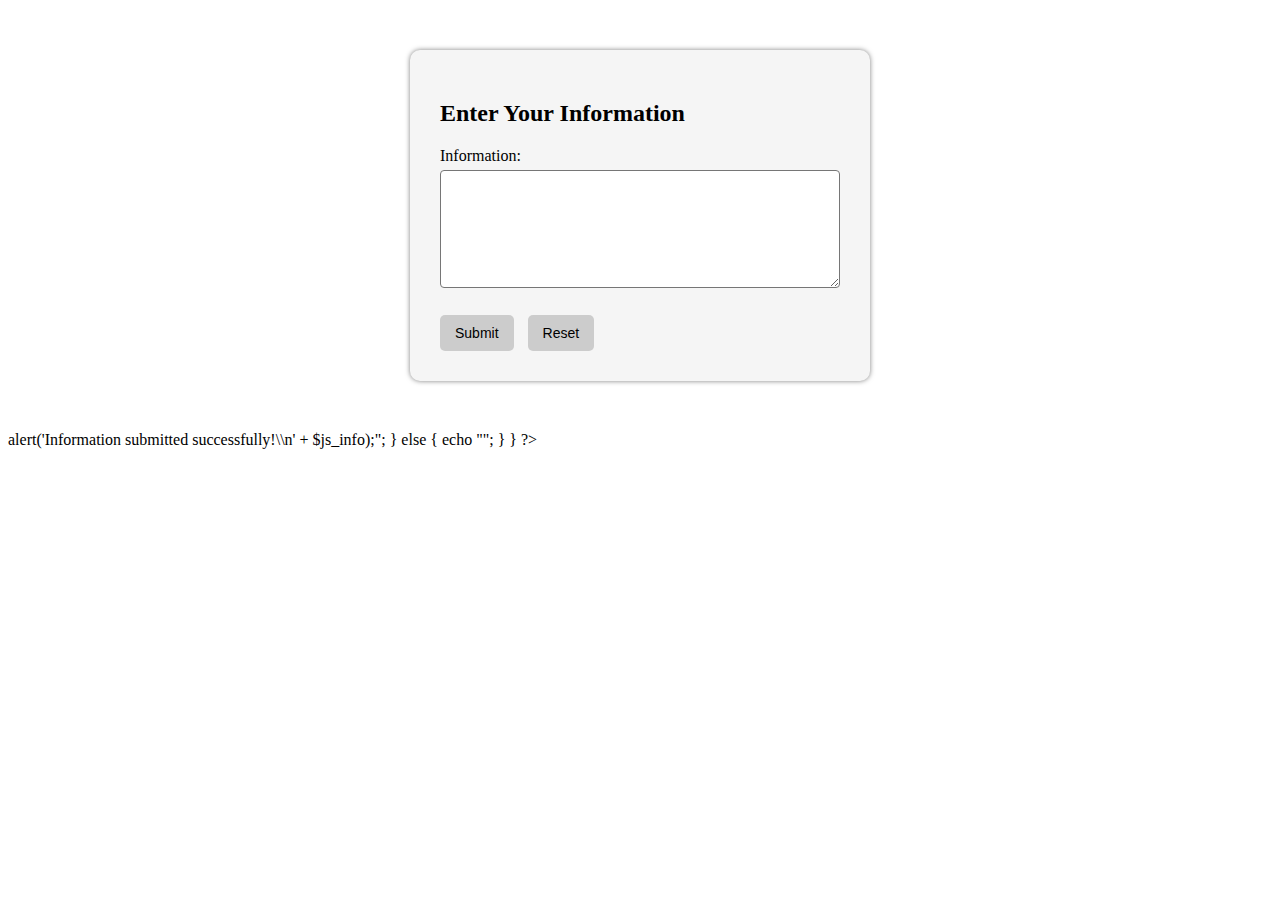
<file: lab 11/index.html>
<!DOCTYPE html>
<html lang="en">
<head>
    <meta charset="UTF-8" />
    <meta name="viewport" content="width=device-width, initial-scale=1" />
    <title>Form Submission</title>
    <style>
        .container {
            margin: 50px auto;
            width: 400px;
            padding: 30px;
            background-color: #f5f5f5;
            border-radius: 10px;
            box-shadow: 0 0 5px 0 rgba(0, 0, 0, 0.5);
        }
        textarea {
            font-size: 14px;
            padding: 10px;
            margin: 5px 0;
            border-radius: 4px;
            width: 100%;
            box-sizing: border-box;
            resize: vertical;
        }
        input[type="submit"], input[type="reset"] {
            font-size: 14px;
            background-color: #ccc;
            padding: 10px 15px;
            margin-right: 10px;
            border: none;
            border-radius: 5px;
            cursor: pointer;
        }
        input[type="submit"]:hover {
            background-color: #8bc34a;
            color: white;
        }
        input[type="reset"]:hover {
            background-color: #f44336;
            color: white;
        }
    </style>
</head>
<body>

<div class="container">
    <h2>Enter Your Information</h2>
    <form action="" method="POST">
        <label for="info">Information:</label><br />
        <textarea id="info" name="info" rows="6" required></textarea><br /><br />
        <input type="submit" value="Submit" />
        <input type="reset" value="Reset" />
    </form>
</div>

<?php
if ($_SERVER["REQUEST_METHOD"] == "POST") {
    $info = trim($_POST["info"]);

    if (!empty($info)) {
        // Append the information to form.txt
        $file = fopen("form.txt", "a");
        fwrite($file, $info . PHP_EOL);
        fclose($file);

        // Use json_encode to safely output text in JS alert
        $js_info = json_encode($info);

        echo "<script>alert('Information submitted successfully!\\n' + $js_info);</script>";
    } else {
        echo "<script>alert('Please enter some information before submitting.');</script>";
    }
}
?>

</body>
</html>
</file>
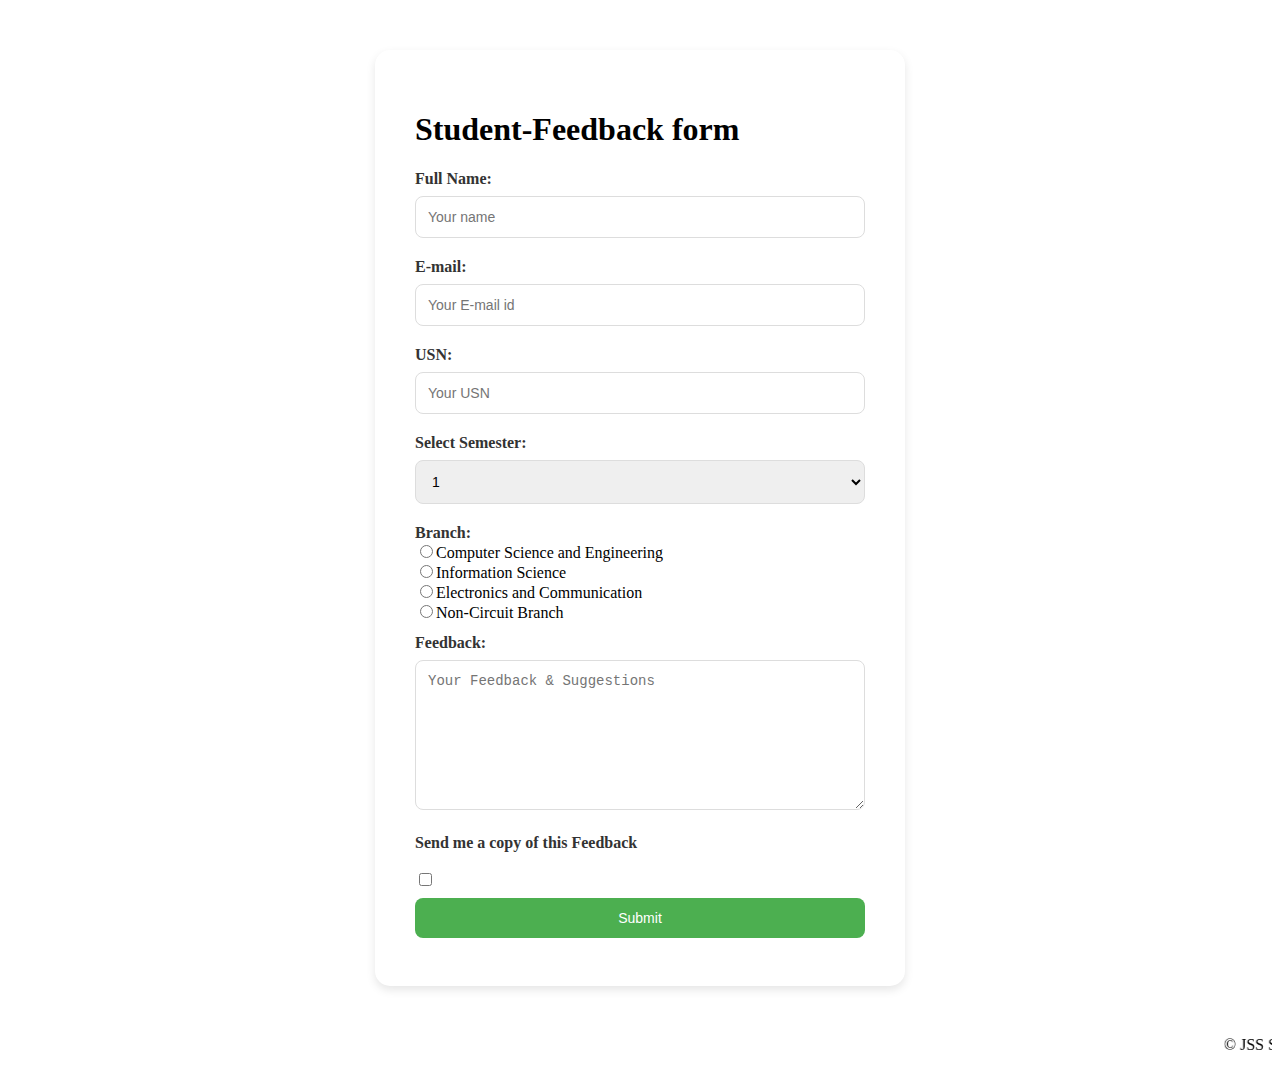
<file: question2/index.html>
<!DOCTYPE html>
<html>
<head>
    <title>Student-Feedback</title>
    <link rel="stylesheet" href="style.css" />
</head>
<body>
    <div class="container">
        <h1>Student-Feedback form</h1>
        <form>
            <label for="fname">Full Name:</label>
            <input type="text" id="fname" name="fullname" placeholder="Your name">
            <label for="email">E-mail:</label>
            <input type="email" id="email" name="emailid" placeholder="Your E-mail id">
            <label for="usn">USN:</label>
            <input type="text" id="usn" name="USN" placeholder="Your USN">
            <label for="sem">Select Semester:</label>
            <select name="sem">
                <option value="1" selected>1</option>
                <option value="2">2</option>
                <option value="3">3</option>
                <option value="4">4</option>
                <option value="5">5</option>
                <option value="6">6</option>
                <option value="7">7</option>
                <option value="8">8</option>
            </select>
            <label>Branch:</label>
            <input type="radio" name="branch" value="CS">Computer Science and Engineering<br>
            <input type="radio" name="branch" value="IS">Information Science<br>
            <input type="radio" name="branch" value="EC">Electronics and Communication<br>
            <input type="radio" name="branch" value="NCB">Non-Circuit Branch<br>
            <label for="feedback">Feedback:</label>
            <textarea rows="6" cols="50" name="feedback" placeholder="Your Feedback & Suggestions"></textarea>
            <label for="req">Send me a copy of this Feedback</label><br>
            <input type="checkbox" name="req" id="req"><br>
            <input type="submit" value="Submit">
        </form>
    </div>
</body>
<footer>
    <marquee direction="left">&copy; JSS Science and Technology University</marquee>
</footer>
</html>
</file>
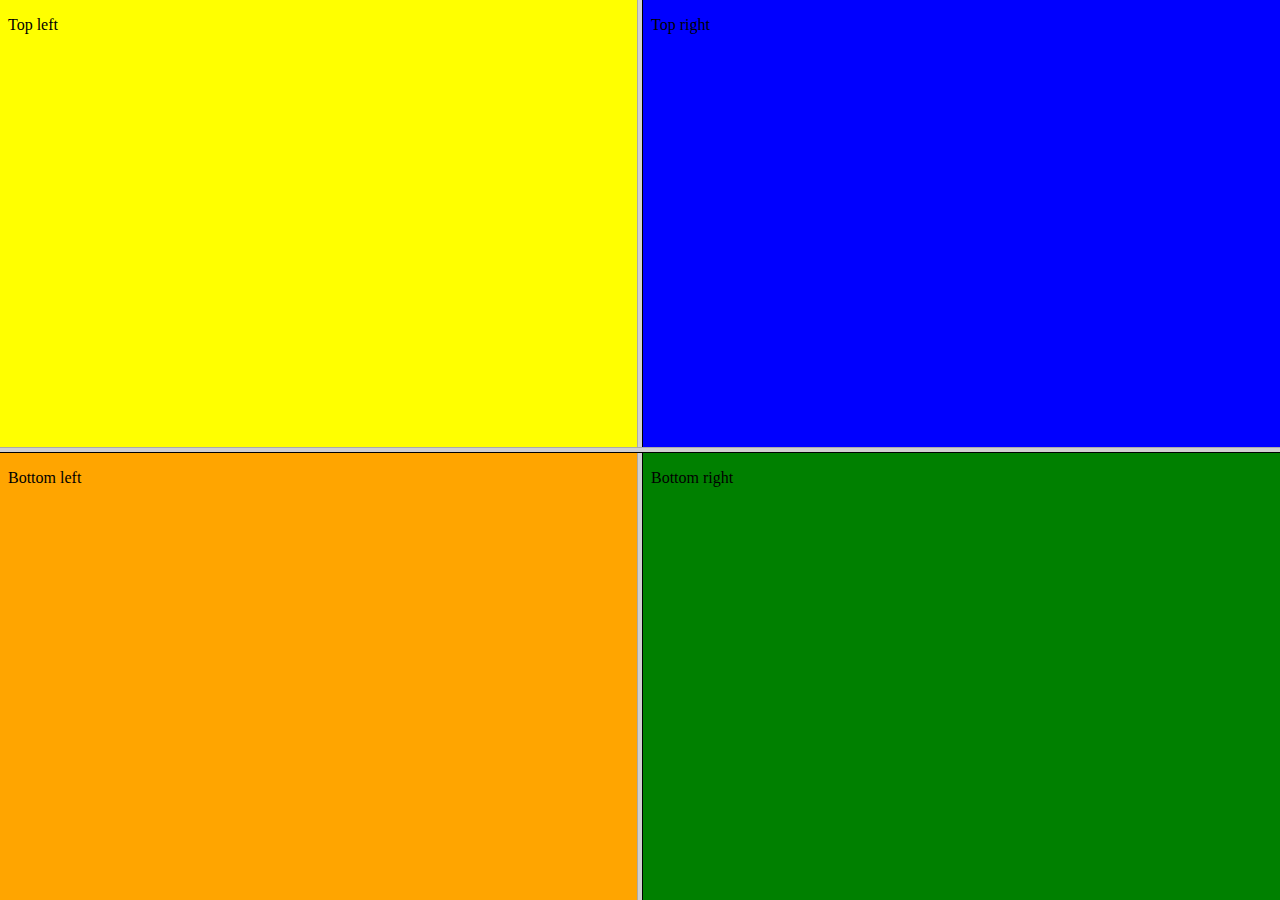
<file: question3/index.html>
<!-- Write HTML code to develop a webpage having two frames that divide the
webpage into two equal rows and then divide the row into equal columns
fill each frame with a different background colour. -->

<!DOCTYPE html>
<html lang="en">
<head>
  <title>Navigation</title>
</head>
<frameset rows="50%,50%">  
    <frameset cols="50%,50%">
        <frame src="top-left.html" name="1">
        <frame src="top-right.html" name="2">
    </frameset>
    <frameset cols="50%,50%">
        <frame src="bottom-left.html" name="3">
        <frame src="bottom-right.html" name="4">
    </frameset>
</frameset>
<noframes>
  <body>
    Your browser is not compatible.
  </body>
</noframes>
</html>
</file>
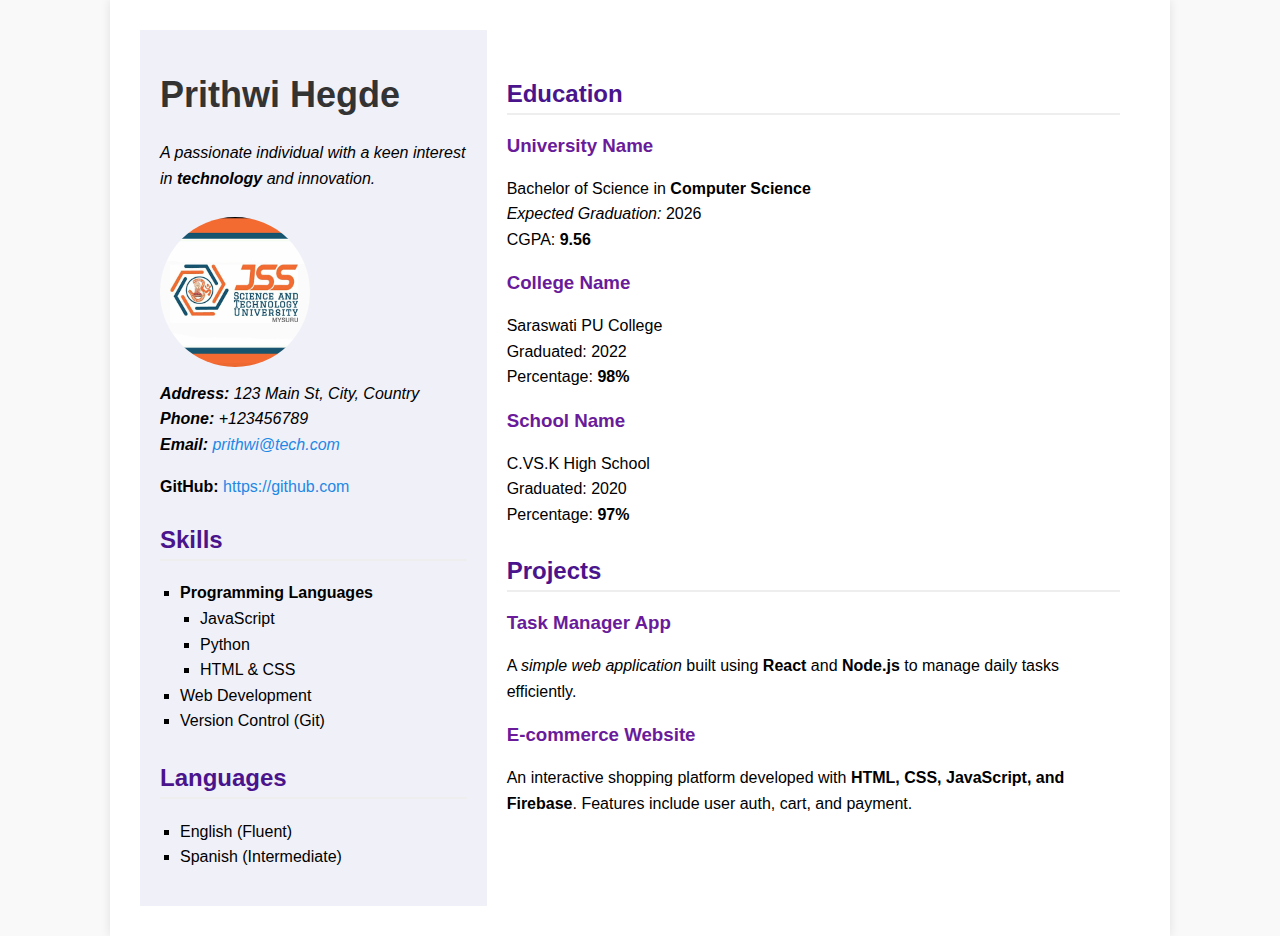
<file: question4/index.html>
<!-- Create your resume using HTML tags also experiment with colors, text 
(bold, italic and different headings), image, link, size and also other related 
tags. -->

<!DOCTYPE html>
<html lang="en">
<head>
    <meta charset="UTF-8">
    <title>Prithwi Hegde - Resume</title>
    <style>
        body {
            font-family: 'Segoe UI', Tahoma, Geneva, Verdana, sans-serif;
            background-color: #f9f9f9;
            margin: 0;
            padding: 0;
        }
        .container {
            max-width: 1000px;
            margin: 0 auto;
            background-color: #fff;
            box-shadow: 0 0 10px rgba(0,0,0,0.1);
            display: flex;
            padding: 30px;
        }
        .left {
            flex: 1.5;
            background-color: #f0f0f8;
            padding: 20px;
        }
        .right {
            flex: 3;
            padding: 20px;
        }
        h1 {
            font-size: 36px;
            color: #333;
        }
        h2 {
            color: #4A148C;
            border-bottom: 2px solid #eee;
            padding-bottom: 5px;
            margin-top: 30px;
        }
        h3 {
            color: #6A1B9A;
        }
        p, li, address {
            font-size: 16px;
            line-height: 1.6;
        }
        ul {
            list-style-type: square;
            padding-left: 20px;
        }
        img {
            width: 150px;
            border-radius: 50%;
            margin: 10px 0;
        }
        a {
            color: #1E88E5;
            text-decoration: none;
        }
        a:hover {
            text-decoration: underline;
        }
        .section {
            margin-bottom: 20px;
        }
        .bold {
            font-weight: bold;
        }
        .italic {
            font-style: italic;
        }
    </style>
</head>
<body>
    <div class="container">
        <!-- Left Sidebar -->
        <div class="left">
            <h1>Prithwi Hegde</h1>
            <p class="italic">A passionate individual with a keen interest in <span class="bold">technology</span> and innovation.</p>
            <img src="logo.png" alt="Profile Picture">
            <address>
                <div class="section">
                    <span class="bold">Address:</span> 123 Main St, City, Country<br>
                    <span class="bold">Phone:</span> +123456789<br>
                    <span class="bold">Email:</span> <a href="mailto:prithwi@tech.com">prithwi@tech.com</a>
                </div>
            </address>
            <div class="section">
                <span class="bold">GitHub:</span> <a href="https://github.com" target="_blank">https://github.com</a>
            </div>

            <h2>Skills</h2>
            <ul>
                <li><span class="bold">Programming Languages</span>
                    <ul>
                        <li>JavaScript</li>
                        <li>Python</li>
                        <li>HTML & CSS</li>
                    </ul>
                </li>
                <li>Web Development</li>
                <li>Version Control (Git)</li>
            </ul>

            <h2>Languages</h2>
            <ul>
                <li>English (Fluent)</li>
                <li>Spanish (Intermediate)</li>
            </ul>
        </div>

        <!-- Right Content -->
        <div class="right">
            <h2>Education</h2>
            <div class="section">
                <h3>University Name</h3>
                <p>Bachelor of Science in <b>Computer Science</b><br>
                <i>Expected Graduation:</i> 2026<br>
                CGPA: <span class="bold">9.56</span></p>
            </div>
            <div class="section">
                <h3>College Name</h3>
                <p>Saraswati PU College<br>
                Graduated: 2022<br>
                Percentage: <b>98%</b></p>
            </div>
            <div class="section">
                <h3>School Name</h3>
                <p>C.VS.K High School<br>
                Graduated: 2020<br>
                Percentage: <b>97%</b></p>
            </div>

            <h2>Projects</h2>
            <div class="section">
                <h3>Task Manager App</h3>
                <p>A <span class="italic">simple web application</span> built using <b>React</b> and <b>Node.js</b> to manage daily tasks efficiently.</p>
            </div>
            <div class="section">
                <h3>E-commerce Website</h3>
                <p>An interactive shopping platform developed with <b>HTML, CSS, JavaScript, and Firebase</b>. Features include user auth, cart, and payment.</p>
            </div>
        </div>
    </div>
</body>
</html>
</file>
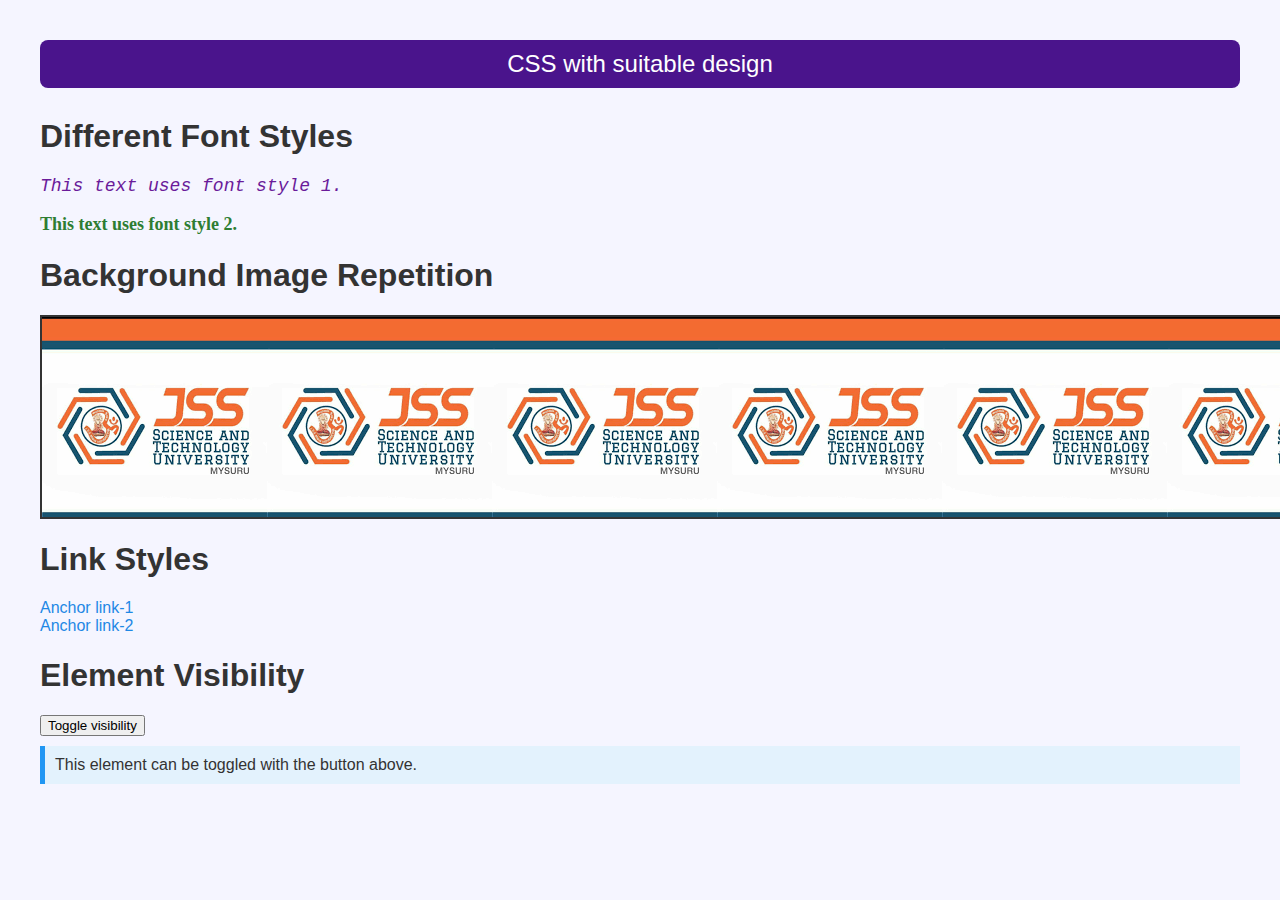
<file: question5/index.html>
<!-- Design a web page using CSS with suitable design for the following:
i.Demonstrate different font styles ii.Control the repetition of image with
background-repeat property iii.Define style for links as a: link, a: active, a:
hover, a: visited iv.Demonstrate Element visibility property -->
<!DOCTYPE html>
<html>
  <head>
    <title>Lab-5</title>
    <link rel="stylesheet" href="style.css" />
  </head>
  <body>
    <header>CSS with suitable design</header>

    <h1>Different Font Styles</h1>
    <p class="font-style-1">This text uses font style 1.</p>
    <p class="font-style-2">This text uses font style 2.</p>

    <h1>Background Image Repetition</h1>
    <div class="background"></div>

    <h1>Link Styles</h1>
    <a href="https://leetcode.com/">Anchor link-1</a><br />
    <a href="https://leetcode.com/">Anchor link-2</a><br />

    <h1>Element Visibility</h1>
    <button onclick="toggleVisibility()">Toggle visibility</button>
    <p id="visibility-demo">
      This element can be toggled with the button above.
    </p>

    <script>
      function toggleVisibility() {
        var element = document.getElementById("visibility-demo");
        if (element.style.visibility === "hidden") {
          element.style.visibility = "visible";
        } else {
          element.style.visibility = "hidden";
        }
      }
    </script>
  </body>
</html>
</file>
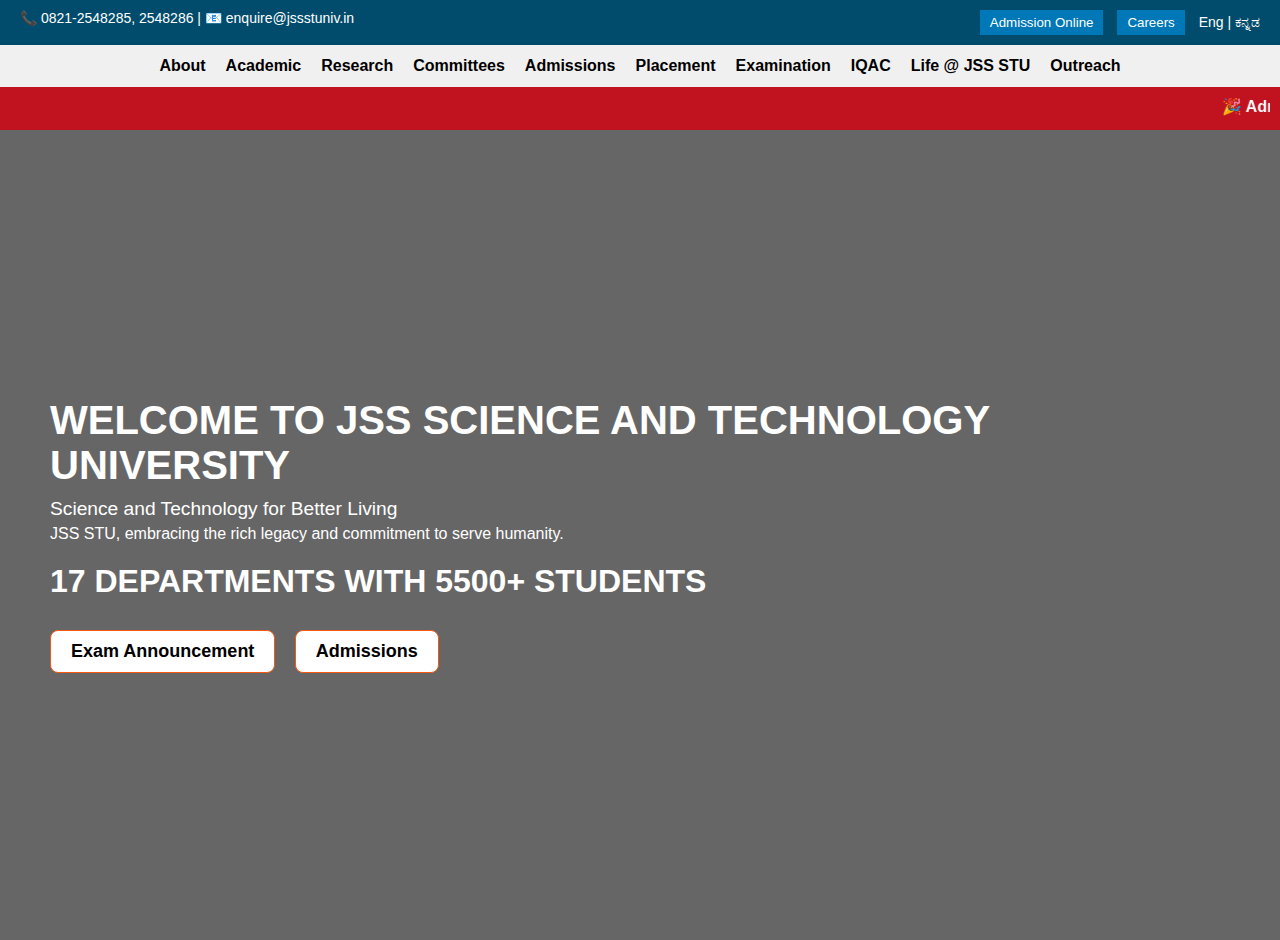
<file: question6/index.html>
<!-- Design a web page of your institute (Ref: Sl.No. 1) with an attractive
background color, text color, an Image, font etc. Use External, Internal, and
Inline CSS to format the page. -->
<!DOCTYPE html>
<html lang="en">
  <head>
    <meta charset="UTF-8" />
    <meta name="viewport" content="width=device-width, initial-scale=1.0" />
    <title>JSS STU Landing Page</title>
    <link rel="stylesheet" href="style.css" />
  </head>
  <body>
    <!-- 🔷 Top Header -->
    <div class="top-header">
      <div class="contact-info">
        📞 0821-2548285, 2548286 | 📧 enquire@jssstuniv.in
      </div>
      <div class="header-buttons">
        <button>Admission Online</button>
        <button>Careers</button>
        <span>Eng | ಕನ್ನಡ</span>
      </div>
    </div>

    <!-- 🔷 Navigation Bar -->
    <nav class="navbar">
      <ul class="nav-links">
        <li>About</li>
        <li>Academic</li>
        <li>Research</li>
        <li>Committees</li>
        <li>Admissions</li>
        <li>Placement</li>
        <li>Examination</li>
        <li>IQAC</li>
        <li>Life @ JSS STU</li>
        <li>Outreach</li>
      </ul>
    </nav>

    <!-- 🔷 News Ticker -->
    <div class="news-ticker">
      <marquee behavior="scroll" direction="left">
        🎉 Admission (Second Round) Application 2025 | BCA Selected Candidates
        List Out!
      </marquee>
    </div>

    <!-- 🔷 Hero Section -->
    <section class="hero">
      <div class="overlay">
        <h1>WELCOME TO JSS SCIENCE AND TECHNOLOGY UNIVERSITY</h1>
        <p class="tagline">Science and Technology for Better Living</p>
        <p class="subtext">
          JSS STU, embracing the rich legacy and commitment to serve humanity.
        </p>
        <h2>17 DEPARTMENTS WITH 5500+ STUDENTS</h2>
        <div class="hero-buttons">
          <button>Exam Announcement</button>
          <button>Admissions</button>
        </div>
      </div>
    </section>
  </body>
</html>
</file>
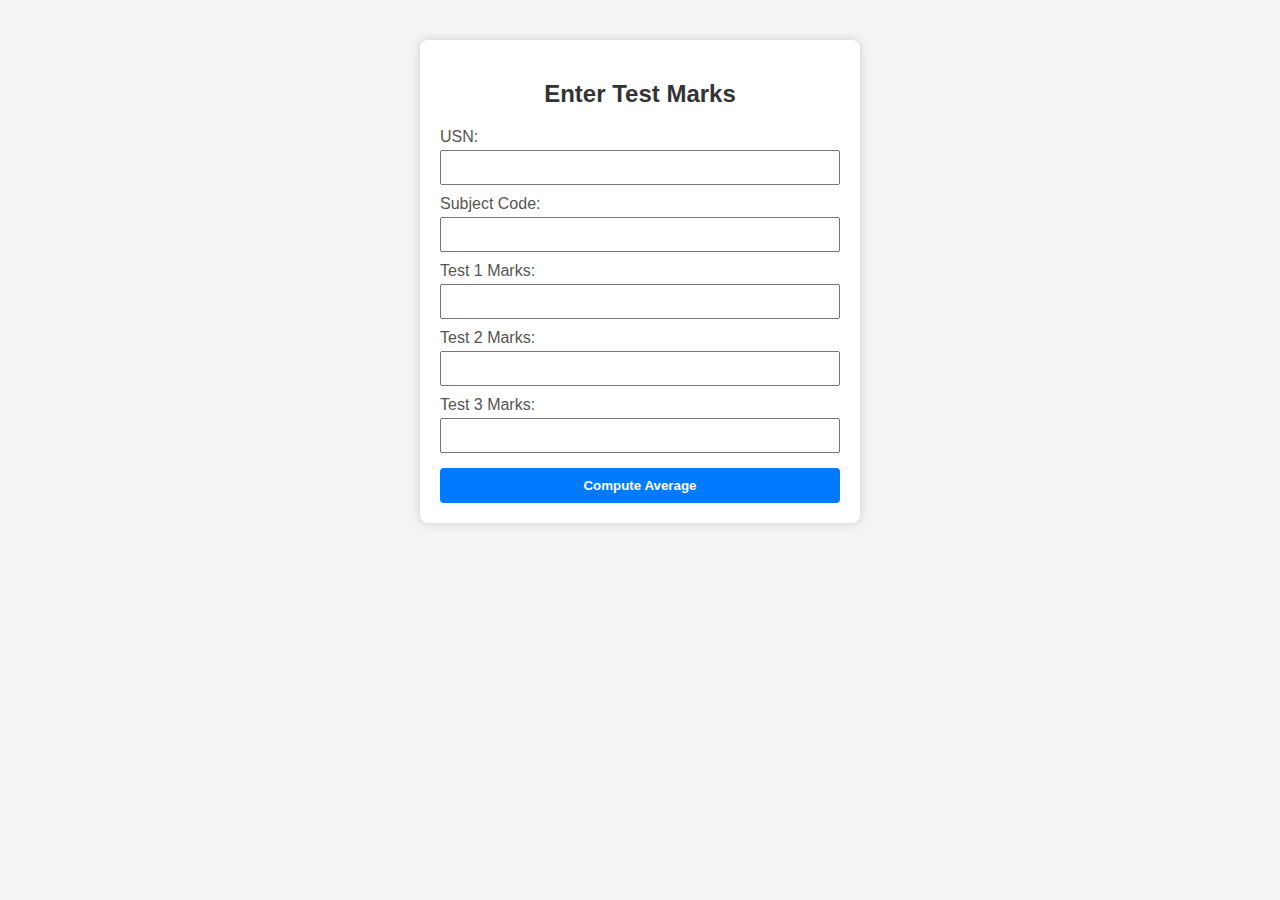
<file: question8/index.html>
<!DOCTYPE html PUBLIC "-//W3C//DTD XHTML 1.0 Strict//EN"
  "http://www.w3.org/TR/xhtml1/DTD/xhtml1-strict.dtd">
<html xmlns="http://www.w3.org/1999/xhtml">
<head>
  <title>Student Marks Form</title>
  <link rel="stylesheet" type="text/css" href="style.css" />
  <script type="text/javascript" src="script.js"></script>
</head>
<body>
  <div class="container">
    <h2>Enter Test Marks</h2>
    <form id="marksForm" onsubmit="return false;">
      <label for="usn">USN:</label>
      <input type="text" id="usn" name="usn" /><br />

      <label for="code">Subject Code:</label>
      <input type="text" id="code" name="code" /><br />

      <label for="marks1">Test 1 Marks:</label>
      <input type="text" id="marks1" name="marks1" /><br />

      <label for="marks2">Test 2 Marks:</label>
      <input type="text" id="marks2" name="marks2" /><br />

      <label for="marks3">Test 3 Marks:</label>
      <input type="text" id="marks3" name="marks3" /><br />

      <button type="button" onclick="validate()">Compute Average</button>
    </form>
  </div>
</body>
</html>
</file>
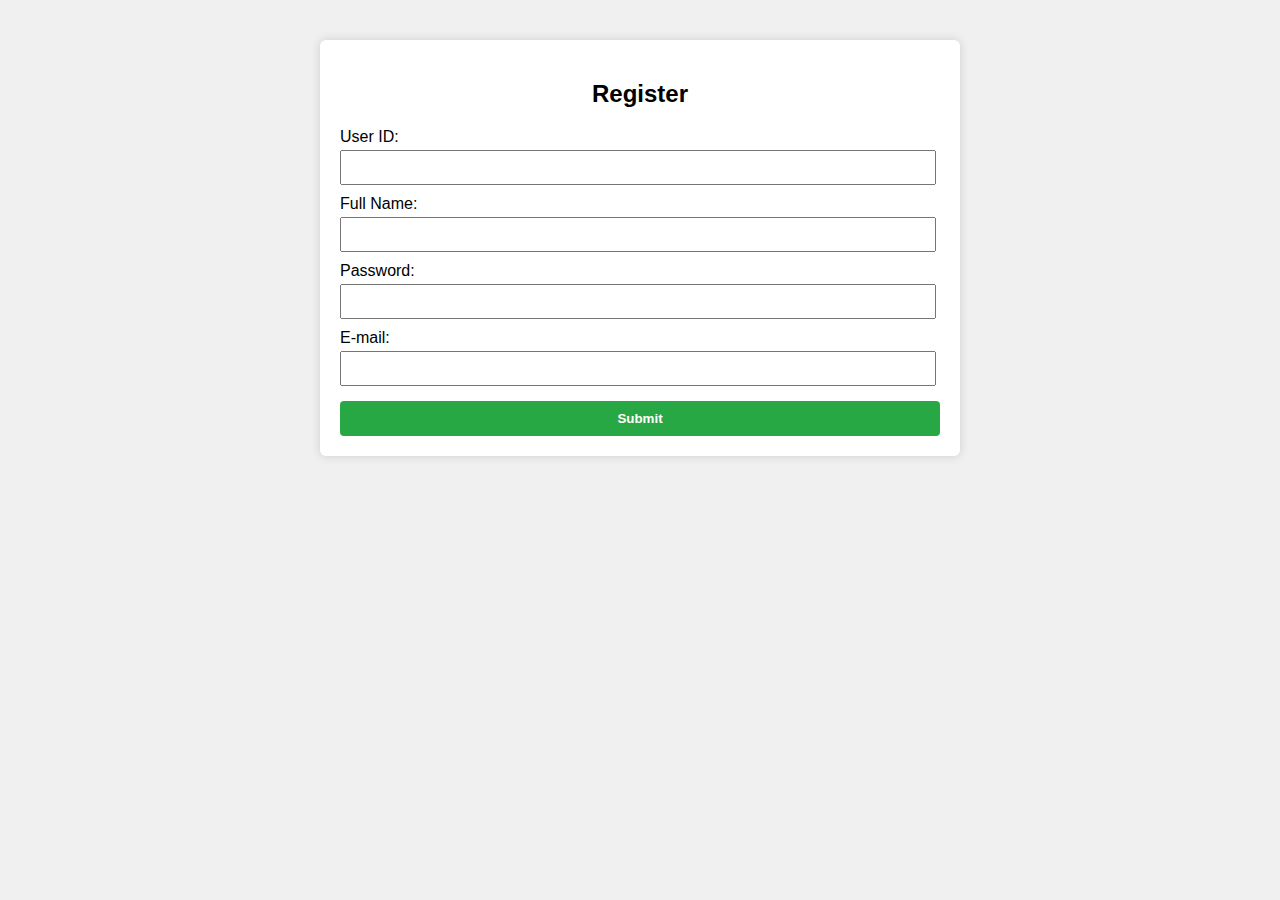
<file: question9/index.html>
<!-- Develop an XHTML document and Java script to validate the following fields in a
registration page: i. User ID (must be of length 5 to 12) ii. Name (only
alphabets and the length should not be less than 15 characters) iii. Password
(must be eight characters including one uppercase letter, one special character
and alphanumeric characters) iv. E-mail (should not contain invalid addresses) -->

<!DOCTYPE html PUBLIC "-//W3C//DTD XHTML 1.0 Strict//EN"
  "http://www.w3.org/TR/xhtml1/DTD/xhtml1-strict.dtd">
<html xmlns="http://www.w3.org/1999/xhtml">
<head>
  <title>Registration Form</title>
  <script type="text/javascript" src="script.js"></script>
  <style type="text/css">
    body {
      font-family: Arial;
      background-color: #f0f0f0;
    }
    .form-container {
      width: 600px;
      margin: 40px auto;
      background-color: #fff;
      padding: 20px;
      border-radius: 6px;
      box-shadow: 0 0 10px #ccc;
    }
    h2 {
      text-align: center;
    }
    label {
      display: block;
      margin-top: 10px;
    }
    input {
      width: 96%;
      padding: 8px;
      margin-top: 4px;
    }
    button {
      margin-top: 15px;
      width: 100%;
      padding: 10px;
      background-color: #28a745;
      border: none;
      color: #fff;
      font-weight: bold;
      border-radius: 4px;
    }
  </style>
</head>
<body>
  <div class="form-container">
    <h2>Register</h2>
    <form id="regForm" onsubmit="return validateForm();">
      <label for="userid">User ID:</label>
      <input type="text" id="userid" name="userid" />

      <label for="name">Full Name:</label>
      <input type="text" id="name" name="name" />

      <label for="password">Password:</label>
      <input type="password" id="password" name="password" />

      <label for="email">E-mail:</label>
      <input type="text" id="email" name="email" />

      <button type="submit">Submit</button>
    </form>
  </div>
</body>
</html>
</file>
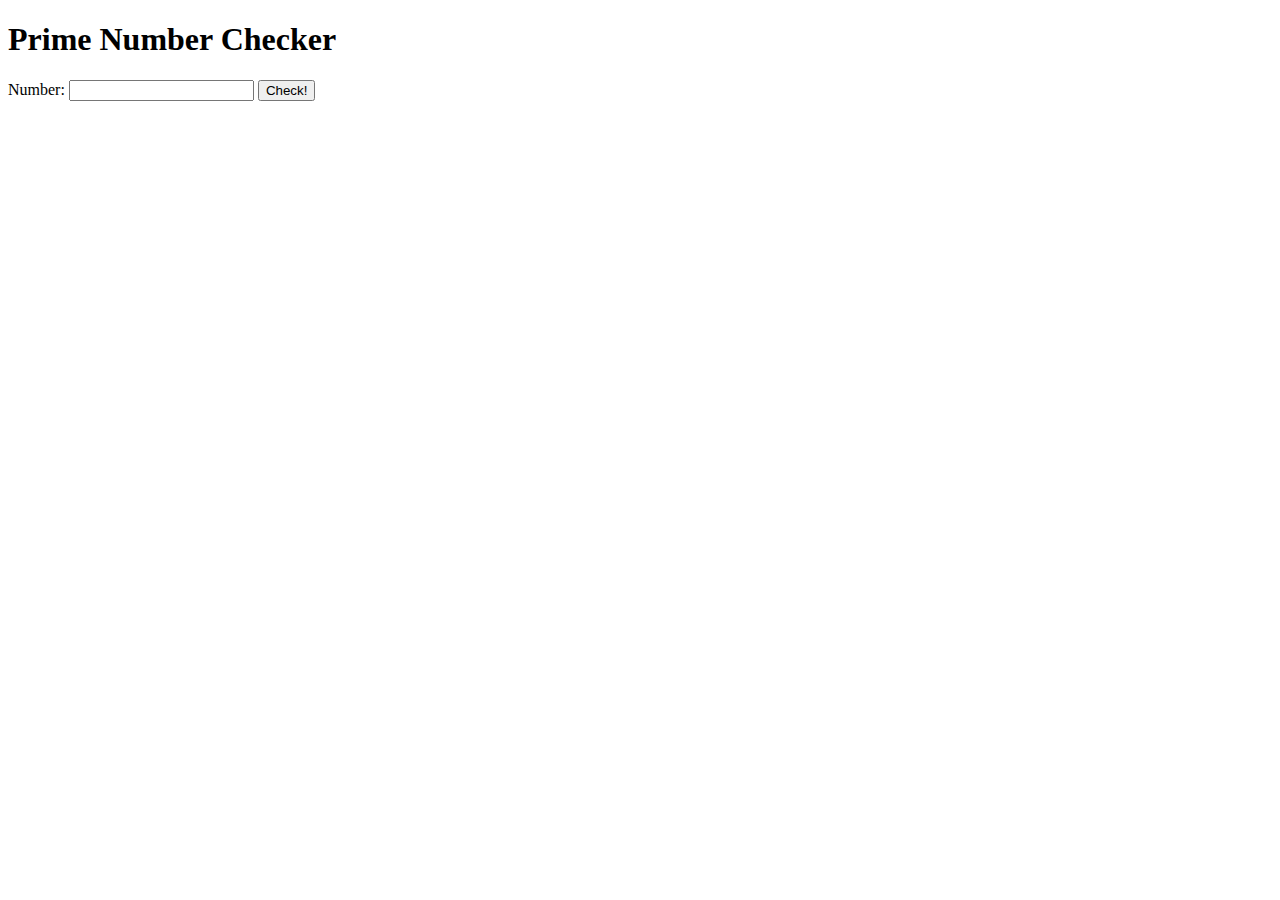
<file: lab 10/b)/index.html>
<!DOCTYPE html>
<html>
<head>
  <title>Prime Number Checker</title>
</head>
<body>
  <h1>Prime Number Checker</h1>
  <form method="POST">
    <label>Number:</label>
    <input name="num" type="number" min="0" required />
    <button type="submit">Check!</button>
  </form>
  <p>
  <?php
  if ($_SERVER["REQUEST_METHOD"] == "POST") {
    $num = intval($_POST["num"]); // ensure integer
    
    if ($num == 0 || $num == 1) {
      echo "The number $num is neither prime nor composite.";
    } elseif ($num < 0) {
      echo "Please enter a non-negative number.";
    } else {
      $flag = 0;
      for ($i = 2; $i <= sqrt($num); $i++) {
        if ($num % $i == 0) {
          $flag = 1;
          break;
        }
      }
      if ($flag == 1) {
        echo "The number $num is not a prime number.";
      } else {
        echo "The number $num is a prime number.";
      }
    }
  }
  ?>
  </p>
</body>
</html>
</file>
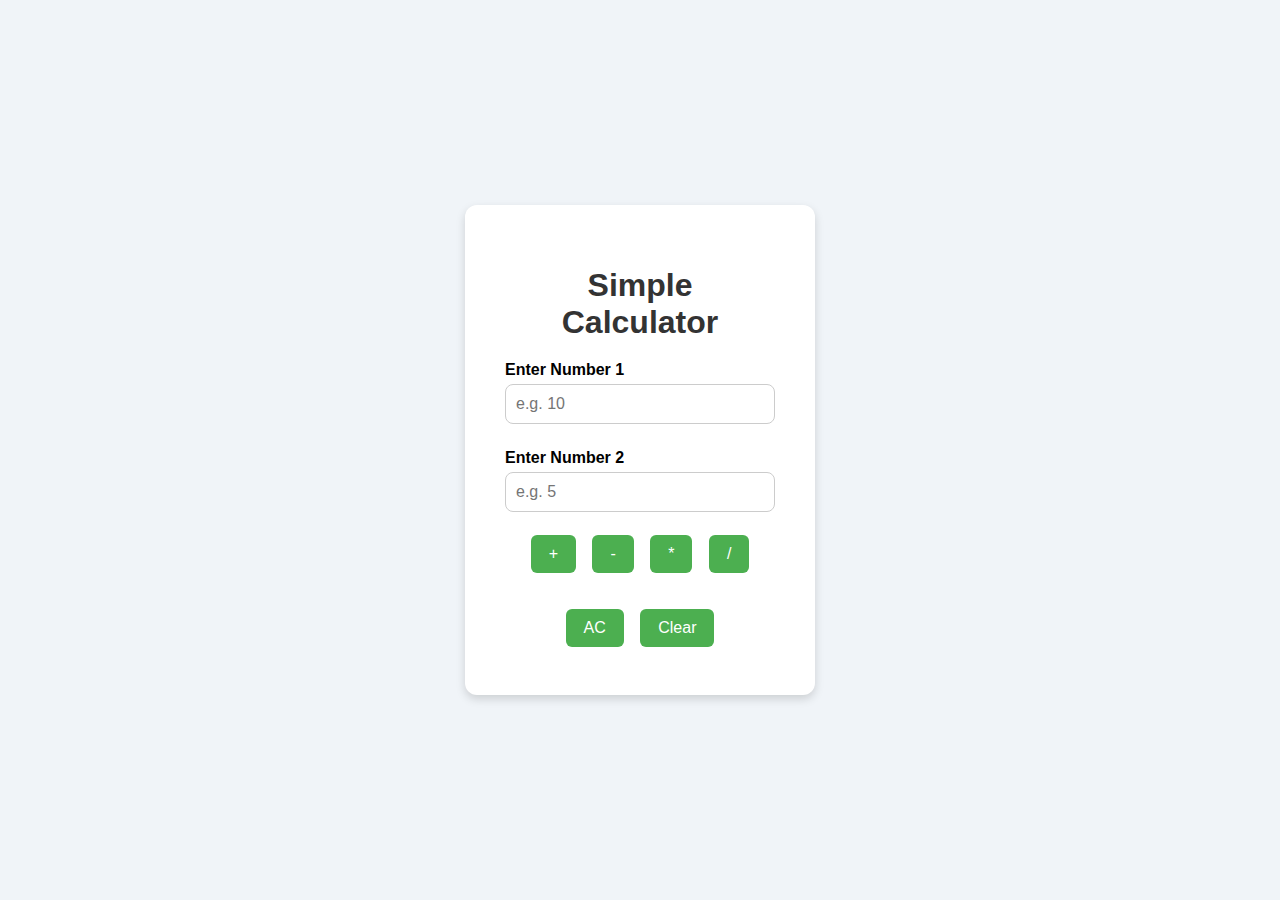
<file: question7/a)/index.html>
<!-- a) Develop simple calculator for Addition, Subtraction, Multiplication and
Division operation using JavaScript.-->

<!DOCTYPE html>
<html lang="en">
<head>
    <meta charset="UTF-8">
    <meta name="viewport" content="width=device-width, initial-scale=1.0">
    <title>Improved Calculator</title>
    <link rel="stylesheet" href="style.css">
    <script defer src="script.js"></script>
</head>
<body>
    <div class="container">
        <h1>Simple Calculator</h1>
        <label for="input1">Enter Number 1</label>
        <input type="text" id="input1" placeholder="e.g. 10">

        <label for="input2">Enter Number 2</label>
        <input type="text" id="input2" placeholder="e.g. 5">

        <div>
            <button onclick="add()">+</button>
            <button onclick="sub()">-</button>
            <button onclick="mul()">*</button>
            <button onclick="div()">/</button>
        </div>

        <div id="result"></div>

        <div>
            <button onclick="AC()">AC</button>
            <button onclick="clearValues()">Clear</button>
        </div>
    </div>
</body>
</html>
</file>
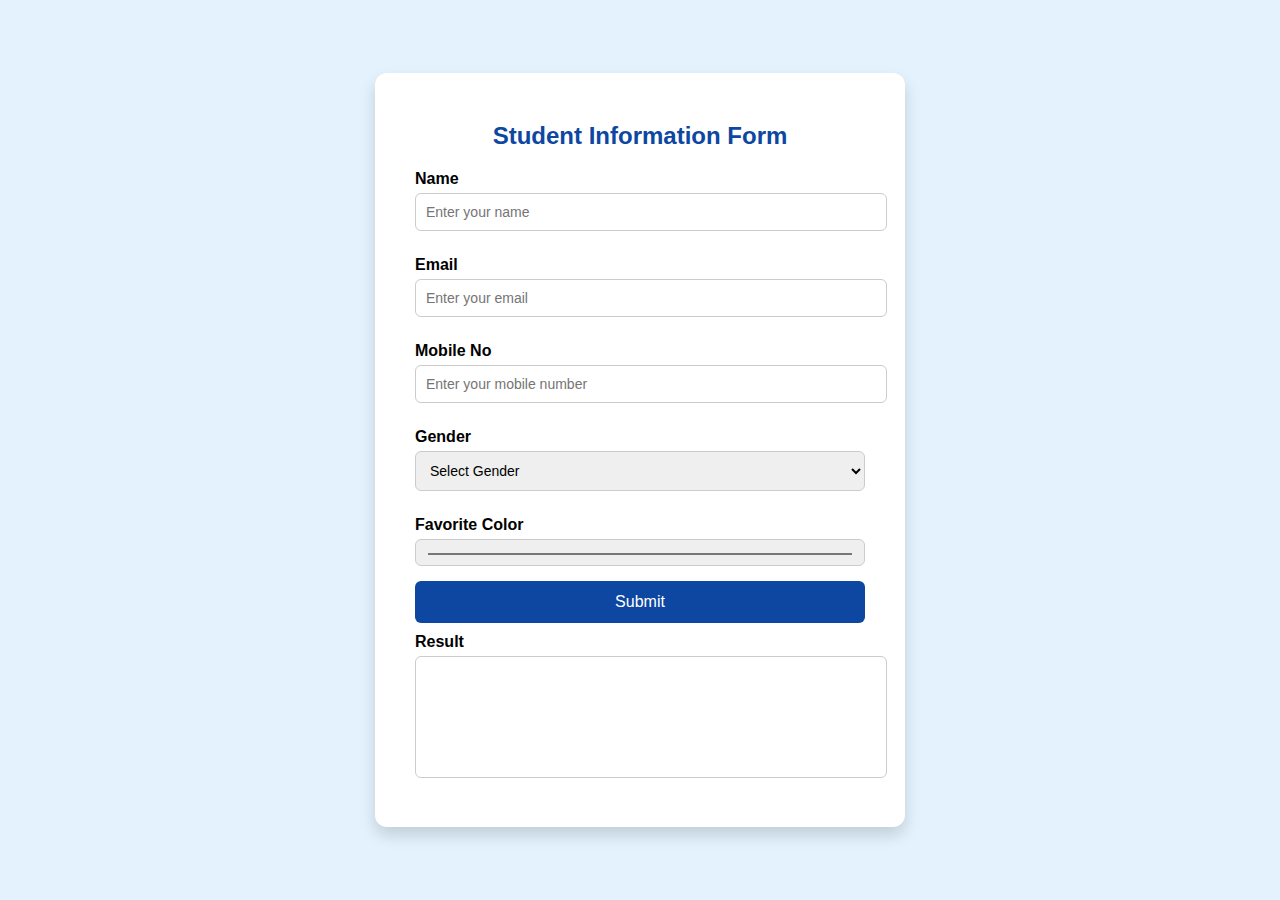
<file: question7/b)/index.html>
<!-- b) Create HTML Page that contains form with fields Name, Email, Mobile No,
Gender, Favorite Color and a button. Write a JavaScript code to validate all the
fields when the button is clicked, later combine and display the information in
textbox. -->
<!DOCTYPE html>
<html lang="en">
<head>
  <meta charset="UTF-8" />
  <meta name="viewport" content="width=device-width, initial-scale=1.0"/>
  <title>Validated Form</title>
  <script defer src="script.js"></script>
  <style>
    body {
      font-family: Arial, sans-serif;
      background: #e3f2fd;
      display: flex;
      justify-content: center;
      align-items: center;
      min-height: 100vh;
      margin: 0;
    }

    .container {
      background: #ffffff;
      padding: 30px 40px;
      border-radius: 12px;
      box-shadow: 0 8px 16px rgba(0, 0, 0, 0.15);
      width: 100%;
      max-width: 450px;
    }

    .container h2 {
      text-align: center;
      margin-bottom: 20px;
      color: #0d47a1;
    }

    label {
      font-weight: bold;
      display: block;
      margin: 10px 0 5px;
    }

    input, select, textarea {
      width: 100%;
      padding: 10px;
      margin-bottom: 15px;
      font-size: 14px;
      border: 1px solid #ccc;
      border-radius: 6px;
    }

    button {
      width: 100%;
      padding: 12px;
      background-color: #0d47a1;
      color: white;
      border: none;
      border-radius: 6px;
      font-size: 16px;
      cursor: pointer;
      transition: background 0.3s;
    }

    button:hover {
      background-color: #1565c0;
    }

    textarea {
      height: 100px;
      resize: none;
    }
  </style>
</head>
<body>
  <div class="container">
    <h2>Student Information Form</h2>
    <form onsubmit="return validateForm(event)">
      <label for="name">Name</label>
      <input type="text" id="name" placeholder="Enter your name"/>

      <label for="email">Email</label>
      <input type="email" id="email" placeholder="Enter your email"/>

      <label for="mobile">Mobile No</label>
      <input type="phone" id="mobile" placeholder="Enter your mobile number"/>

      <label for="gender">Gender</label>
      <select id="gender">
        <option value="">Select Gender</option>
        <option value="Male">Male</option>
        <option value="Female">Female</option>
      </select>

      <label for="color">Favorite Color</label>
      <input type="color" id="color" placeholder="Your favorite color"/>

      <button type="submit">Submit</button>

      <label for="result">Result</label>
      <textarea id="result" readonly></textarea>
    </form>
  </div>
</body>
</html>
</file>
<file: question2/style.css>
/* Container Styles */
.container {
  margin: 50px auto;
  width: 450px;
  padding: 40px;
  background-color: #ffffff;
  border-radius: 15px;
  box-shadow: 0 4px 10px rgba(0, 0, 0, 0.1);
  transition: box-shadow 0.3s ease-in-out;
}

.container:hover {
  box-shadow: 0 6px 15px rgba(0, 0, 0, 0.2); /* Slight hover effect */
}

/* Form Element Styles */
input[type="text"], input[type="email"], input[type="submit"], textarea, select {
  font-size: 14px;
  padding: 12px;
  margin: 8px 0;
  border-radius: 8px;
  width: 100%;
  border: 1px solid #ddd;
  box-sizing: border-box; /* Ensures padding doesn't affect the width */
  transition: border-color 0.3s ease-in-out;
}

/* Input & Textarea Focus Effects */
input[type="text"]:focus, input[type="email"]:focus, textarea:focus, select:focus {
  border-color: #4CAF50; /* Green border on focus */
  outline: none;
  box-shadow: 0 0 8px rgba(76, 175, 80, 0.4); /* Soft green glow */
}

/* Submit Button Styles */
input[type="submit"] {
  font-size: 14px;
  background-color: #4CAF50; /* Green background */
  color: #fff;
  text-align: center;
  padding: 12px 20px;
  width: 100%;
  cursor: pointer;
  border: none;
  border-radius: 8px;
  transition: background-color 0.3s ease-in-out;
}

input[type="submit"]:hover {
  background-color: #45a049; /* Darker green on hover */
}

/* Label Styles */
label {
  font-size: 16px;
  margin-top: 12px;
  display: block;
  color: #333;
  font-weight: bold;
}

/* Textarea Styles */
textarea {
  height: 150px;
  border: 1px solid #ddd;
  resize: vertical; /* Allows vertical resizing of the textarea */
}

/* Responsive Design */
@media (max-width: 500px) {
  .container {
    width: 90%;
    padding: 20px;
  }

  input[type="text"], input[type="email"], input[type="submit"], textarea, select {
    width: 100%;
  }
}
</file>
<file: question5/style.css>
/* General Page Styling */
body {
    font-family: Arial, sans-serif;
    background-color: #f5f5ff;
    margin: 20px;
    padding: 20px;
    color: #333;
}

header {
    font-size: 24px;
    background-color: #4A148C;
    color: white;
    padding: 10px;
    text-align: center;
    border-radius: 8px;
    margin-bottom: 30px;
}

/* i. Different Font Styles */
.font-style-1 {
    font-family: 'Courier New', Courier, monospace;
    font-style: italic;
    color: #6A1B9A;
    font-size: 18px;
}

.font-style-2 {
    font-family: 'Georgia', serif;
    font-weight: bold;
    color: #2E7D32;
    font-size: 18px;
}

/* ii. Background Image with Repeat Control */
.background {
    width: 1300px;
    height: 200px;
    border: 2px solid #333;
    background-image: url('logo.png');
    background-repeat: repeat-x; /* repeat-x, repeat-y, no-repeat, repeat */
    background-color: #ccc;
    margin-bottom: 20px;
}

/* iii. Link Styles */
a:link {
    color: #1E88E5;
    text-decoration: none;
}

a:visited {
    color: #6A1B9A;
}

a:hover {
    color: #E53935;
    text-decoration: underline;
}

a:active {
    color: #D32F2F;
}

/* iv. Element Visibility Styling */
#visibility-demo {
    font-size: 16px;
    background-color: #e3f2fd;
    border-left: 5px solid #2196f3;
    padding: 10px;
    margin-top: 10px;
    transition: visibility 0.3s ease;
}
</file>
<file: question6/style.css>
* {
  margin: 0;
  padding: 0;
  box-sizing: border-box;
}

body, html {
  font-family: Arial, sans-serif;
  scroll-behavior: smooth;
}

.top-header {
  background-color: #014c6c;
  color: white;
  display: flex;
  justify-content: space-between;
  padding: 10px 20px;
  font-size: 14px;
}

.top-header button {
  background-color: #0077b6;
  border: none;
  padding: 5px 10px;
  margin-right: 10px;
  color: white;
  cursor: pointer;
}

.navbar {
  background-color: #f0f0f0;
  padding: 12px 20px;
  box-shadow: 0 2px 5px rgba(0,0,0,0.1);
}

.nav-links {
  display: flex;
  flex-wrap: wrap;
  gap: 20px;
  list-style: none;
  font-weight: bold;
  justify-content: center;
}

.news-ticker {
  background-color: #c1121f;
  color: white;
  font-weight: bold;
  padding: 10px;
  text-align: center;
}

.hero {
  position: relative;
  height: 90vh;
  background: url('https://iceteg.jssstuniv.in/pages/images/jssstu.png') no-repeat center center/cover;
}

.overlay {
  position: absolute;
  top: 0;
  left: 0;
  right: 0;
  bottom: 0;
  background-color: rgba(0, 0, 0, 0.6);
  color: white;
  padding: 50px;
  display: flex;
  flex-direction: column;
  justify-content: center;
  text-align: left;
}

.overlay h1 {
  font-size: 2.5rem;
  margin-bottom: 10px;
}

.overlay .tagline {
  font-size: 1.2rem;
  margin-bottom: 5px;
}

.overlay .subtext {
  font-size: 1rem;
  margin-bottom: 20px;
}

.overlay h2 {
  font-size: 2rem;
  margin-bottom: 30px;
}

.hero-buttons button {
  background-color: white;
  color: #000;
  padding: 10px 20px;
  margin-right: 15px;
  border: 1px solid #f55911;
  font-weight: bold;
  cursor: pointer;
  transition: background-color 0.3s;
  border-radius: 8px;
  font-size:18px;
}

.hero-buttons button:hover {
  background-color: #ddd;
}

footer{
  		background-color: #f55911;
  		display: flex;
  		justify-content: space-between;
  		text-align: center;
  		color: white;
  		margin: auto;
  		align-items: center;
  		padding: 18px;
  		font-size:22px;
}

@media (max-width: 768px) {
  .overlay h1 {
    font-size: 1.8rem;
  }

  .overlay h2 {
    font-size: 1.4rem;
  }

  .nav-links {
    flex-direction: column;
    align-items: center;
  }

  .hero-buttons {
    flex-direction: column;
    gap: 10px;
  }
}
</file>
<file: question8/style.css>
body {
  font-family: Arial, sans-serif;
  background-color: #f4f4f4;
}

.container {
  width: 400px;
  margin: 40px auto;
  padding: 20px;
  background: #fff;
  border-radius: 8px;
  box-shadow: 0 0 10px #ccc;
}

h2 {
  text-align: center;
  color: #333;
}

label {
  display: block;
  margin-top: 10px;
  color: #555;
}

input {
  width: 100%;
  padding: 8px;
  margin-top: 4px;
  box-sizing: border-box;
}

button {
  margin-top: 15px;
  width: 100%;
  padding: 10px;
  background-color: #007BFF;
  border: none;
  color: #fff;
  font-weight: bold;
  border-radius: 4px;
  cursor: pointer;
}

button:hover {
  background-color: #0056b3;
}
</file>
<file: question7/a)/style.css>
/* style.css */
* {
  box-sizing: border-box;
  font-family: 'Segoe UI', sans-serif;
}

body {
  margin: 0;
  padding: 0;
  background: #f0f4f8;
  display: flex;
  justify-content: center;
  align-items: center;
  height: 100vh;
}

.container {
  background-color: #ffffff;
  padding: 40px;
  border-radius: 12px;
  box-shadow: 0 4px 10px rgba(0, 0, 0, 0.15);
  width: 350px;
  text-align: center;
}

h1 {
  margin-bottom: 20px;
  color: #333;
}

label {
  display: block;
  margin: 10px 0 5px;
  font-weight: 600;
  text-align: left;
}

input[type="text"] {
  width: 100%;
  padding: 10px;
  font-size: 16px;
  margin-bottom: 15px;
  border: 1px solid #ccc;
  border-radius: 8px;
  transition: border-color 0.2s ease;
}

input[type="text"]:focus {
  outline: none;
  border-color: #4caf50;
}

button {
  padding: 10px 18px;
  margin: 8px 6px;
  font-size: 16px;
  border: none;
  border-radius: 6px;
  cursor: pointer;
  background-color: #4caf50;
  color: white;
  transition: background-color 0.3s ease;
}

button:hover {
  background-color: #388e3c;
}

#result {
  margin-top: 20px;
  font-size: 20px;
  color: #333;
}
</file>
